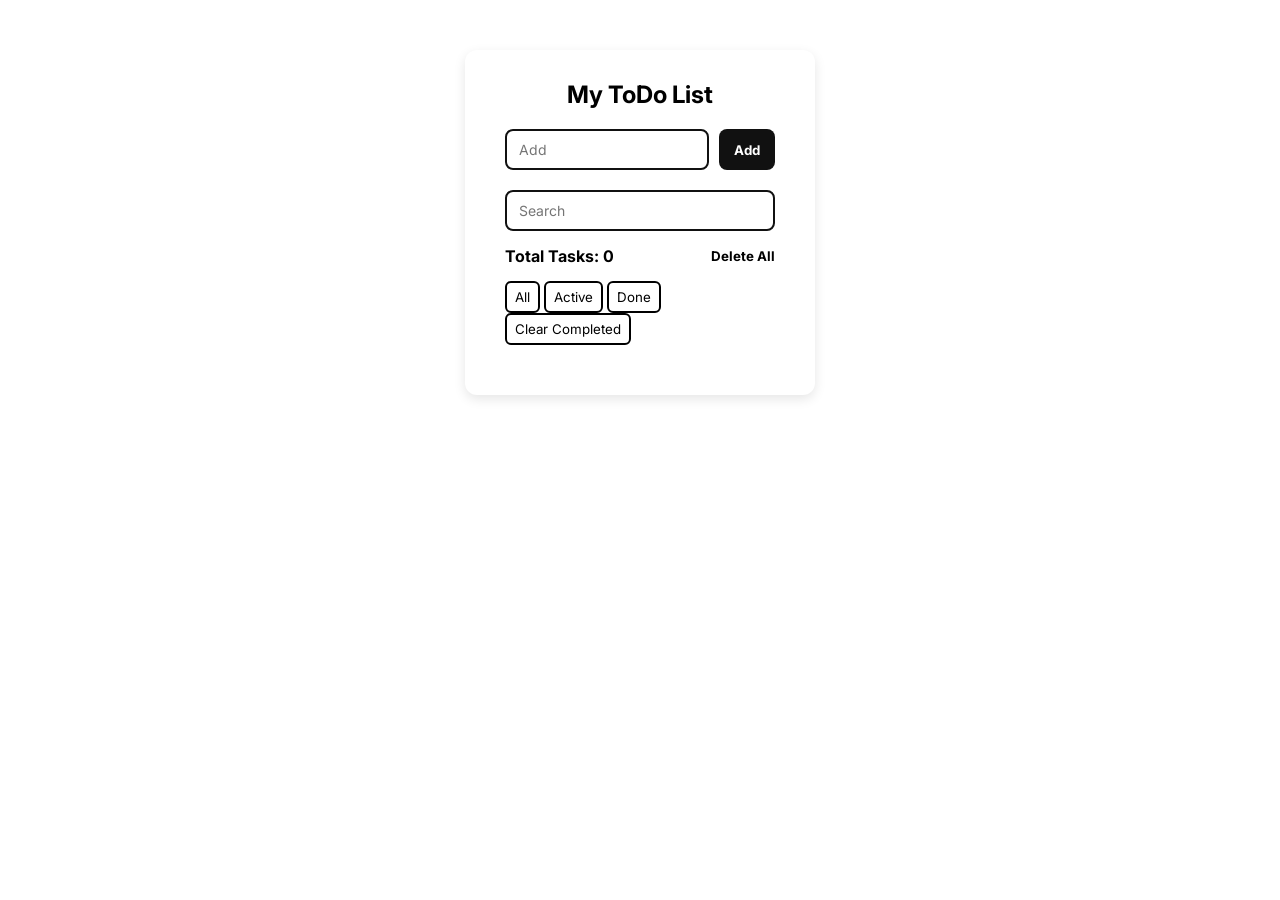
<file: index.html>
<!DOCTYPE html>
<html lang="en">

<head>
    <meta charset="UTF-8">
    <meta name="viewport" content="width=device-width, initial-scale=1.0">
    <title>Todo List</title>
    <link rel="stylesheet" href="main.css">

</head>

<body>
    <div class="todo-app">

        <h1>My ToDo List</h1>

        <div class="todo-input">
            <input type="text" placeholder="Add" id="input">
            <button id="addBtn">Add</button>

        </div>

        <div id="search-input" class="search-input">
            <input id="search" type="text" placeholder="Search">
        </div>
        <div class="task-list">

            <h4 id="totalTasks">Total Tasks: 0</h4>
            <button id="deleteAllBtn">Delete All</button>

        </div>

        <div class="filters">
            <button id="allBtn">All</button>
            <button id="activeBtn">Active</button>
            <button id="doneBtn">Done</button>
            <button id="clearCompletedBtn">Clear Completed</button>
        </div>

        <ul id="list" class="todo-list"></ul>
    </div>







    <script src="script.js"></script>
</body>

</html>
</file>
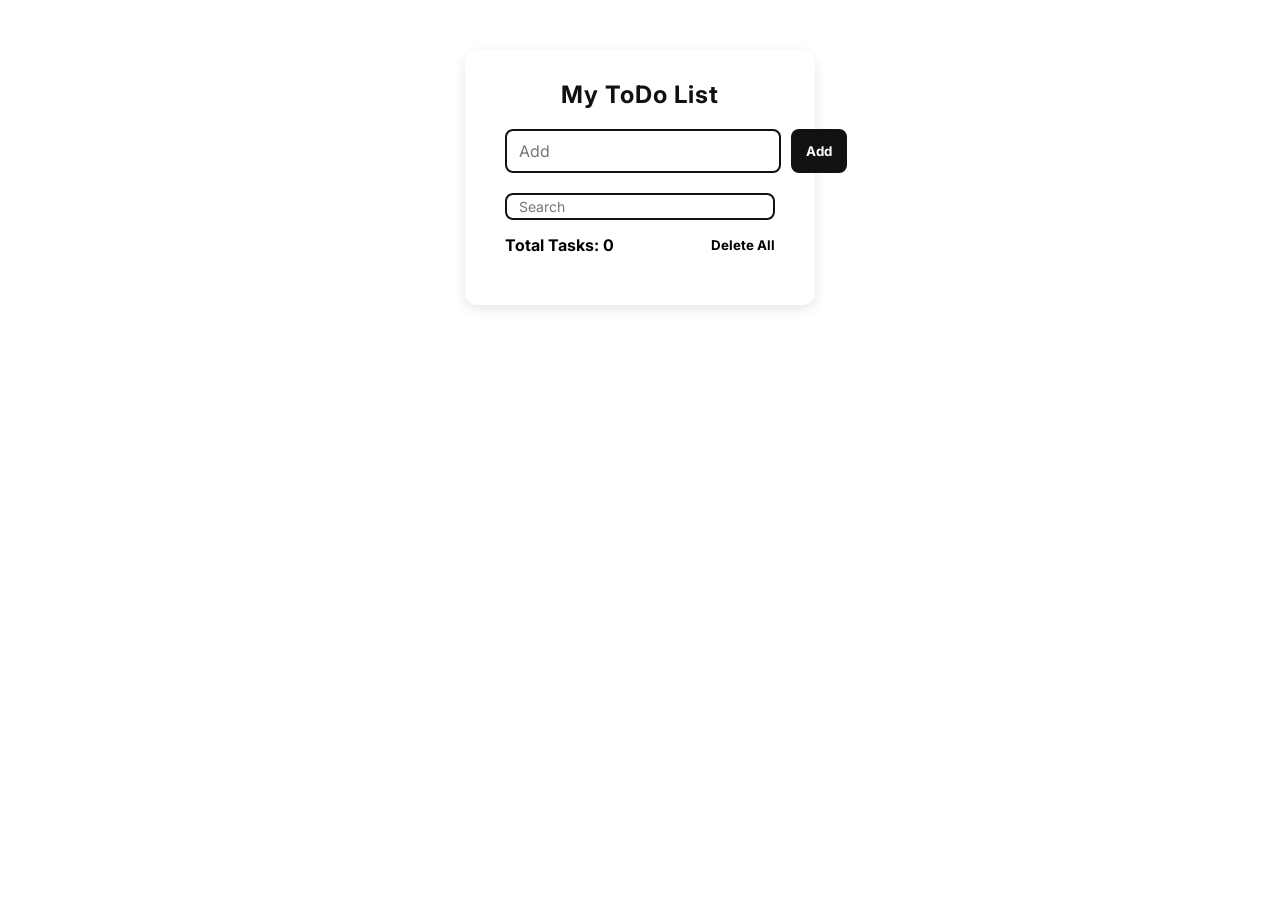
<file: scr/index.html>
<!DOCTYPE html>
<html lang="en">

<head>
    <meta charset="UTF-8">
    <meta name="viewport" content="width=device-width, initial-scale=1.0">
    <title>Todo List</title>
    <link rel="stylesheet" href="main.css">

</head>

<body>
    <div class="todo-app">

        <h1>My ToDo List</h1>

        <div class="todo-input">
            <input type="text" placeholder="Add" id="input">
            <button id="addBtn">Add</button>

        </div>

<div id="search-input" class="search-input">
    <input type="text" placeholder="Search">
</div>
        <div class="task-list">

            <h4 id="totalTasks">Total Tasks: 0</h4>
            <button id="deleteAllBtn">Delete All</button>

        </div>

      <ul id="list" class="todo-list"></ul>
    </div>





    <script src="script.js"></script>
</body>

</html>
</file>
<file: main.css>
@import url('https://fonts.googleapis.com/css2?family=Inter:opsz,wght@14..32,100..900&display=swap');

:root {
    --color-white: #ffffff;
    --color-black: #000000;
    --color-gray: #757575;
    --color-light-gray: #f5f5f5;
    --color-dark: #111111;  
    --color-dark-hover: #555555; 
    --color-red: #ff0000;
    --color-done: #888888;
}

* {
    margin: 0;
    padding: 0;
    box-sizing: border-box;
    font-family: 'Inter', sans-serif;
}

body {
    background: var(--color-white);
    display: flex;
    justify-content: center;
    align-items: flex-start;
    min-height: 100vh;
    padding-top: 50px;
}

.todo-app {
    background: var(--color-white);
    padding: 30px 40px;
    border-radius: 12px;
    box-shadow: 0 4px 12px rgba(0,0,0,0.1);
    width: 350px;
}

.todo-app h1 {
    text-align: center;
    margin-bottom: 20px;
    font-size: 24px;
}

.todo-input {
    display: flex;
    gap: 10px;
    margin-bottom: 20px;
}

.todo-input input,
.search-input input {
    width: 100%;
    padding: 10px 12px;
    border: 2px solid var(--color-dark);
    border-radius: 8px;
    font-size: 14px;
    outline: none;
    transition: 0.2s;
}

.todo-input input:focus,
.search-input input:focus {
    border-color: var(--color-dark-hover);
}

.todo-input button {
    padding: 10px 15px;
    background: var(--color-dark);
    color: var(--color-white);
    border: none;
    border-radius: 8px;
    cursor: pointer;
    font-weight: bold;
    transition: 0.2s;
}

.todo-input button:hover {
    background: var(--color-dark-hover);
}

.search-input {
    margin-bottom: 15px;
}

.task-list {
    display: flex;
    justify-content: space-between;
    margin: 15px 0;
}

.task-list button {
    background: transparent;
    border: none;
    cursor: pointer;
    font-weight: bold;
}


.filters button {
    padding: 6px 8px;
    border: 2px solid black;
    background: white;
    cursor: pointer;
    border-radius: 6px;
    transition: 0.2s;
}


.filters button.active {
    border-color: black;
    background: black;
    color: white;
}

.filters button:hover {
    background: #eee;
}

.todo-list {
    list-style: none;
    margin-top: 20px;
}

.todo-list li {
    display: flex;
    justify-content: space-between;
    align-items: center;
    background: var(--color-white);
    margin-bottom: 10px;
    padding: 10px 15px;
    border-radius: 8px;
    cursor: pointer;
    transition: 0.2s;
}

.todo-list li:hover {
    background: var(--color-light-gray);
}

.todo-app li button {
    background: transparent;
    border: none;
    cursor: pointer;
    font-size: 16px;
}

.todo-app li button:hover {
    color: var(--color-red);
}

li input {
    flex: 1;
    padding: 5px;
    font-size: 16px;
    border: 1px solid #aaa;
    border-radius: 5px;
}

#list {
    max-height: 300px;
    overflow-y: auto;
}

#list::-webkit-scrollbar {
    width: 6px;
}

#list::-webkit-scrollbar-thumb {
    background: var(--color-dark);
    border-radius: 10px;
}

#list::-webkit-scrollbar-thumb:hover {
    background: var(--color-dark-hover);
}

.done {
    text-decoration: line-through;
    color: var(--color-done);
    opacity: 0.7;
}
</file>
<file: scr/main.css>
@import url('https://fonts.googleapis.com/css2?family=Inter:opsz,wght@14..32,100..900&display=swap');



:root {
    --color-white: #FFFFFF;
    --color-black: #000000;
    --color-gray: #757575;
}

/* --- Сброс стилей и базовые настройки --- */
* {
    margin: 0;
    padding: 0;
    box-sizing: border-box;
       font-family: 'inter', sans-serif;
}

body {
    background-color: var(--color-white);
    display: flex;
    justify-content: center;
    align-items: flex-start;
    min-height: 100vh;
    padding-top: 50px;
}





/* --- Контейнер приложения --- */
.todo-app {
    background-color: var(--color-white);
    padding: 30px 40px;
    border-radius: 12px;
    box-shadow: 0 4px 12px rgba(0, 0, 0, 0.1);
    width: 350px;
}

.todo-app h1 {
    text-align: center;
    color: #111;
    margin-bottom: 20px;
    font-size: 24px;
    letter-spacing: 1px;
}

/* --- Инпут и кнопки --- */
.todo-input {
    display: flex;
    gap: 10px;
    margin-bottom: 20px;
}

.todo-input input {
    flex: 1;
    padding: 10px 12px;
    border: 2px solid #111;
    border-radius: 8px;
    font-size: 16px;
    outline: none;
    transition: 0.2s;
}

.todo-input input:focus {
    border-color: #555;
}

/* --- Кнопки --- */
.todo-input button {
    padding: 10px 15px;
    background-color: #111;
    color: var(--color-white);
    border: none;
    border-radius: 8px;
    cursor: pointer;
    font-weight: bold;
    transition: 0.2s;
}


.todo-input button:hover {
    background-color: #555;
}


.search-input {
    margin-bottom: 15px;
}

.search-input input {
    width: 100%;
    padding: 3px 12px;
    border: 2px solid #111;
    border-radius: 8px;
    font-size: 14px;
    outline: none;
    transition: 0.2s;
}

.search-input input:focus {
    border-color: #555;
}







.task-list button {
    background-color: var(--color-white);
    color: var(--color-black);
    border: none;
    border-radius: 8px;
    cursor: pointer;
    font-weight: bold;
    transition: 0.2s;

}

.task-list {
    display: flex;
    justify-content: space-between;
    margin: 15px 0;
}





/* .task-list button:hover {
  background-color: #e0dddd;
} */




/* Список задач */
.todo-list {
    list-style: none;
    margin-top: 20px;
    padding: 0;
}

.todo-list li {
    display: flex;
    justify-content: space-between;
    align-items: center;
    background-color: var(--color-white);
    margin-bottom: 10px;
    padding: 10px 15px;
    border-radius: 8px;
    font-size: 16px;
    cursor: pointer;
    transition: 0.2s;
}


.todo-list li:hover {
    background-color: #f5f5f5;
}


.todo-app li:hover {
    background-color: var(--color-white);
}

/* --- Кнопка удаления внутри li --- */
.todo-app li button {
    background-color: transparent;
    color: #111;
    border: none;
    font-size: 16px;
    cursor: pointer;
    padding: 4px 6px;
    transition: 0.2s;
}

.todo-app li button:hover {
    color: #ff0000;
}

/* --- Выполненные задачи --- */
.done {
    text-decoration: line-through;
    color: #888;
    opacity: 0.7;
}
</file>
